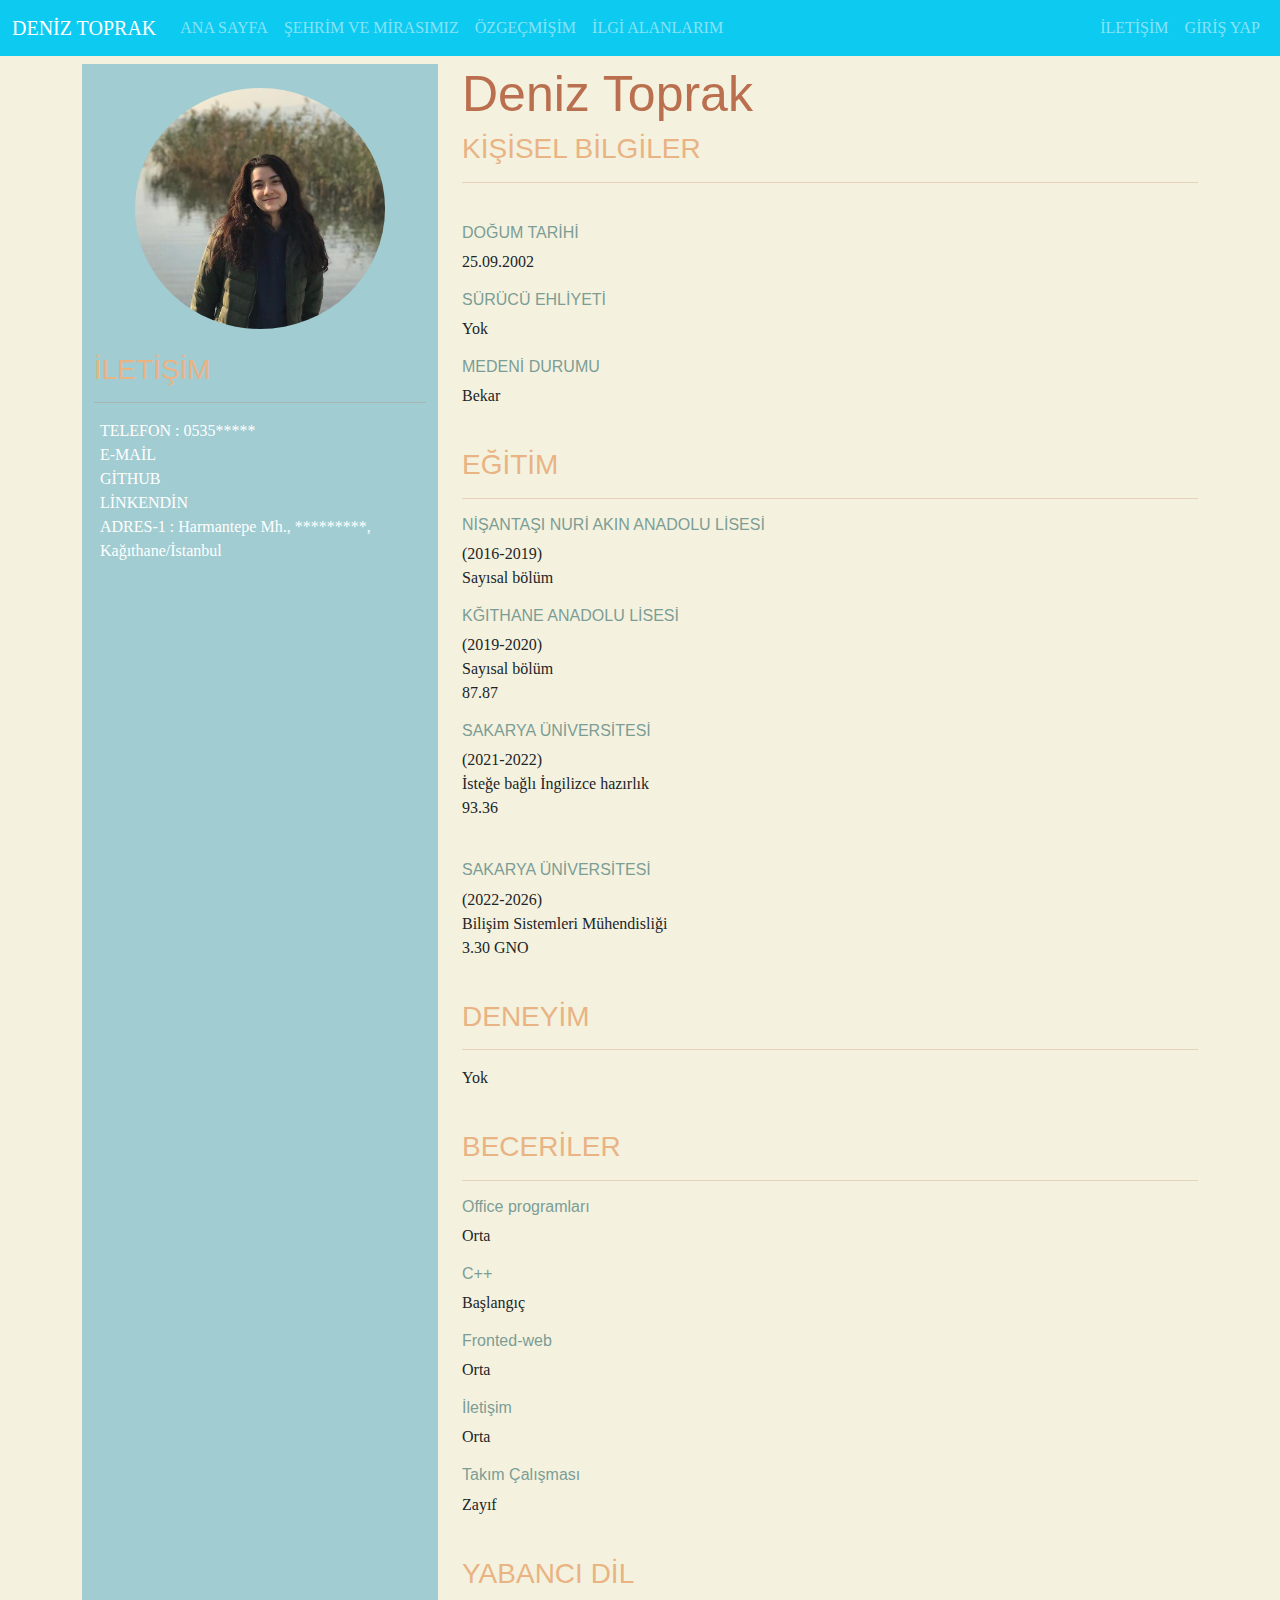
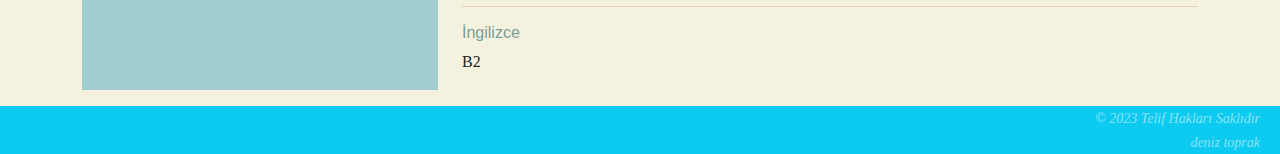
<file: CV.html>
<!DOCTYPE html>
<html lang="tr">
<head>
    <title>CV | Deniz Toprak</title>
  <meta charset="utf-8">
  <meta name="viewport" content="width=device-width, initial-scale=1">
  <meta name="viewport" content="width=device-width, initial-scale=1">
  <meta name="description" content="Sakarya Üniversitesi Web Teknolojileri Ödevi anasayfa">
  <meta name="keywords" content="özgeçmiş,cv,sakarya üniversitesi ödev">   
  <meta name="author" content="Deniz Toprak">

  <link rel="stylesheet" href="https://cdn.jsdelivr.net/npm/bootstrap@4.6.1/dist/css/bootstrap.min.css">
  <script src="https://cdn.jsdelivr.net/npm/jquery@3.6.0/dist/jquery.slim.min.js"></script>
  <script src="https://cdn.jsdelivr.net/npm/popper.js@1.16.1/dist/umd/popper.min.js"></script>
  <script src="https://cdn.jsdelivr.net/npm/bootstrap@4.6.1/dist/js/bootstrap.bundle.min.js"></script>

  <!--meü için-->
  <link href="https://cdn.jsdelivr.net/npm/bootstrap@5.0.2/dist/css/bootstrap.min.css" rel="stylesheet">
  <script src="https://cdn.jsdelivr.net/npm/bootstrap@5.0.2/dist/js/bootstrap.bundle.min.js"></script>
  <link rel="stylesheet" type="text/css" href="cv.css" />

</head>


<body>

<nav>
    <div><!--menü-->
        <nav class="navbar navbar-expand-lg navbar-light bg-info  menü">
            <div class="container-fluid">
                <a class="navbar-brand disabled text-white">DENİZ TOPRAK</a>
                <button type="button" class="navbar-toggler" data-bs-toggle="collapse" data-bs-target="#navbarCollapse">
                    <span class="navbar-toggler-icon"></span>
                </button>
                <div class="collapse navbar-collapse" id="navbarCollapse">
                    <div class="navbar-nav">
                        <a href="index.html" class="nav-item nav-link  text-white-50">ANA SAYFA</a>
                        <a href="sehrim.html" class="nav-item nav-link text-white-50">ŞEHRİM VE MİRASIMIZ</a>
                        <a href="CV.html" class="nav-item nav-link text-white-50 active">ÖZGEÇMİŞİM</a>
                        <a href="İlgiAlanlarım.html" class="nav-item nav-link text-white-50">İLGİ ALANLARIM</a>                    
                    </div>
                    <div class="navbar-nav ms-auto">
                        <a href="iletisim.html" class="nav-item nav-link text-white-50" tabindex="-1">İLETİŞİM</a>
                        <a href="giris.html" class="nav-item nav-link text-white-50">GİRİŞ YAP</a>
                    </div>
                </div>
            </div>
        </nav>
    </div>
</nav> 

<article>
    <section>
        <div class="container mt-2">
            <div class="row">
                <div class="col-lg-4 col-sm-12"><!--4 bölüm solda resim ve iletişim kısmı-->
                    <div class="container d-inline-block h-100 sol">
					<img class="img-fluid rounded-circle mx-auto mt-4 d-block " src="resimler\cv.jpeg"  width="250" height="250" alt="cv resim">
                        <br>
                        <h3>İLETİŞİM</h3>
                        <hr>
                         <ul >
                          <li>TELEFON : 0535*****</li>
                          <li><a href= "mailto:deniztoprak_02@hotmail.com"target=_blank>E-MAİL</li>
                          <li><a href="https://github.com" target="_blank"> GİTHUB</a></li>
                          <li><a href="https://www.linkedin.com" target="_blank">LİNKENDİN</a></li>
                          <li>ADRES-1 : Harmantepe Mh., *********, Kağıthane/İstanbul</li><br>
                         </ul>
                    </div>
                </div>

                <div class="col-lg-8 col-sm-12 text-md-left"><!--8 parça hakkımadaki bilgiler hr etiketiyle bölümlendirilmiş-->
                    <h1>Deniz Toprak</h1>
                    <h3>KİŞİSEL BİLGİLER</h3>
                    <hr>
                        <br>
                            <h6>DOĞUM TARİHİ</h6>
							<p>25.09.2002</p>
                            <h6>SÜRÜCÜ EHLİYETİ</h6>
							<p>Yok</p>
                            <h6>MEDENİ DURUMU</h6>
							<p>Bekar</p>
                    <br>

                    <h3>EĞİTİM</h3>
                    <hr>
                    <h6>NİŞANTAŞI NURİ AKIN ANADOLU LİSESİ</h6>(2016-2019)
                    <p>Sayısal bölüm
                    </p>
					<h6>KĞITHANE ANADOLU LİSESİ</h6>(2019-2020)
                    <p>Sayısal bölüm<br>87.87
                    </p>

                    <h6>SAKARYA ÜNİVERSİTESİ</h6>(2021-2022)
                    <p>İsteğe bağlı İngilizce hazırlık<br>
					93.36
                    </p><br>
					 <h6>SAKARYA ÜNİVERSİTESİ</h6>(2022-2026)
                    <p>Bilişim Sistemleri Mühendisliği<br>
					3.30 GNO
                    </p><br>
					 <h3>DENEYİM</h3>
                    <hr>
                    <p>Yok</p><br>
					

                    <h3>BECERİLER</h3>
                    <hr>
                       
							<h6>Office programları</h6>
							<p>Orta</p>
                            <h6>C++</h6>
							<p>Başlangıç</p>
							<h6>Fronted-web</h6>
							<p>Orta</p>
							<h6>İletişim</h6>
							<p>Orta</p>
							<h6>Takım Çalışması</h6>
							<p>Zayıf</p>
                    <br>
					<h3>YABANCI DİL</h3>
                    <hr>
					<h6>İngilizce</h6>
					<p>B2</p>
                    
                </div>
            </div>
        </div>
    </section>
</article>


<footer class="bg-info text-white-50 mt-3">
   
    <small><i>&copy 2023 Telif Hakları Saklıdır<br> deniz toprak</i></small>
     
</footer>






</body>
</html>
</file>
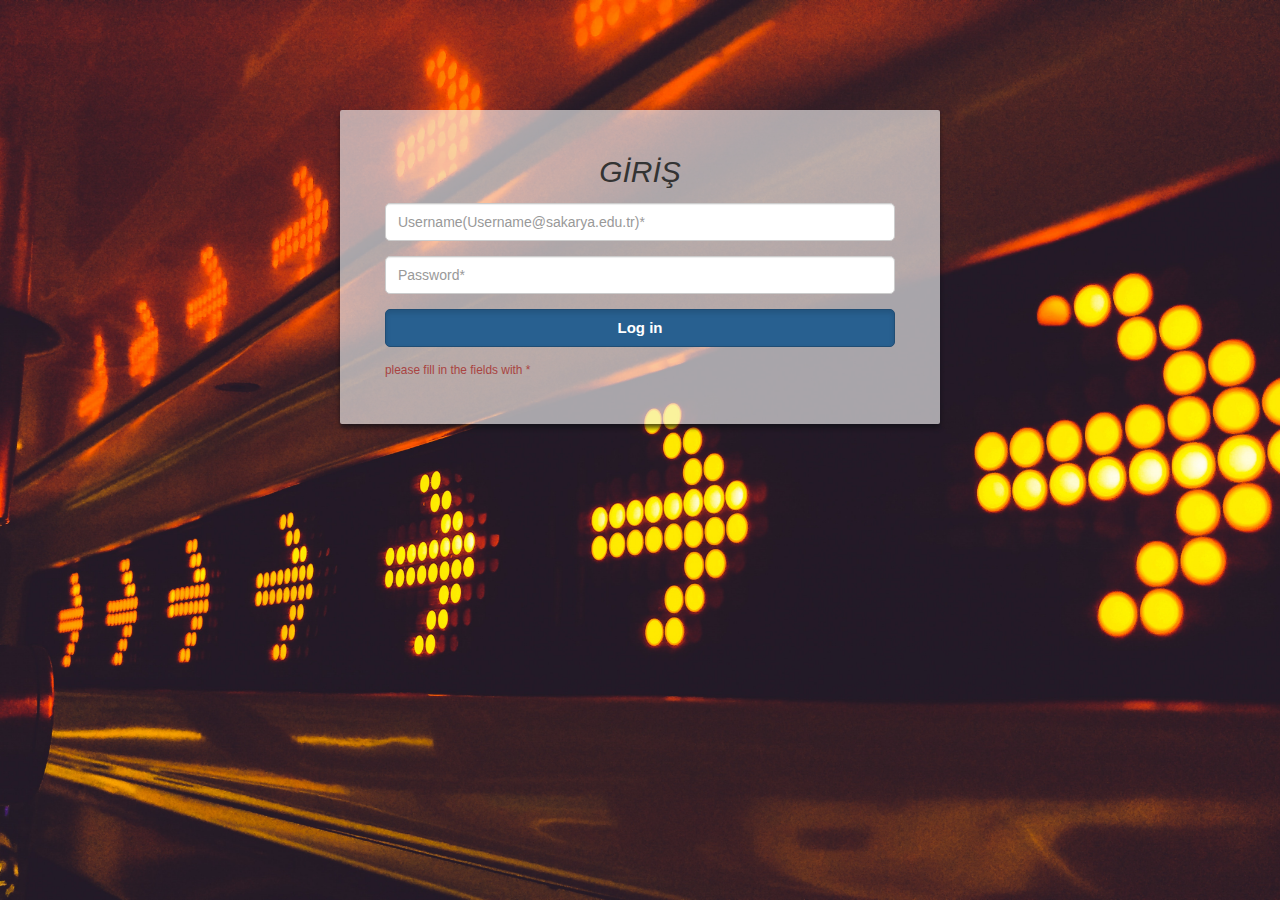
<file: giris.html>
<!DOCTYPE html>
<html >
<head>
<meta charset="utf-8">
<meta name="viewport" content="width=device-width, initial-scale=1">
<meta name="description" content="Sakarya Üniversitesi Web Teknolojileri Ödevi anasayfa">
<meta name="keywords" content="giriş,login,sakarya üniversitesi ödev">
<meta name="author" content="Deniz Toprak">
<title>GİRİŞ YAP</title>
<link rel="stylesheet" href="https://maxcdn.bootstrapcdn.com/bootstrap/3.3.7/css/bootstrap.min.css">
<script src="https://ajax.googleapis.com/ajax/libs/jquery/1.12.4/jquery.min.js"></script>
<script src="https://maxcdn.bootstrapcdn.com/bootstrap/3.3.7/js/bootstrap.min.js"></script> 

<link rel="stylesheet" type="text/css" href="giris.css" />
</head>


<body>
    <div class="login-form">
        <form action="giriskontrol.php" method="post">
         <h2 class="text-center">GİRİŞ</h2>
           
        <div class="form-group">
            <input type="email" class="form-control" id="Username" name="Username" placeholder="Username(Username@sakarya.edu.tr)*" required="required">
        </div>
        <div class="form-group">
            <input type="password" class="form-control" id="Password" name="Password" placeholder="Password*" required="required">
            <div class="display-4" id="hatalışifre"></div>
        </div>
        <div class="form-group">
            <button type="submit" class="btn btn-primary btn-block btn-sm active" onclick="kontrol()">Log in</button>
        </div> 
        <footer class="text-danger small">please fill in the fields with *</footer> 
        <div class="display-4 text-danger small" id="hatalı"></div>
</form>
    </div>
   


 <script>
function kontrol()
{ 
  if(username!="b211200026@sakarya.edu.tr" || password!="b211200026")
  {
      document.getElementById("hatalı").innerHTML= "you entered the wrong username or password";
  }
  else{}
  }

 </script>   
</body>
</html>
</file>
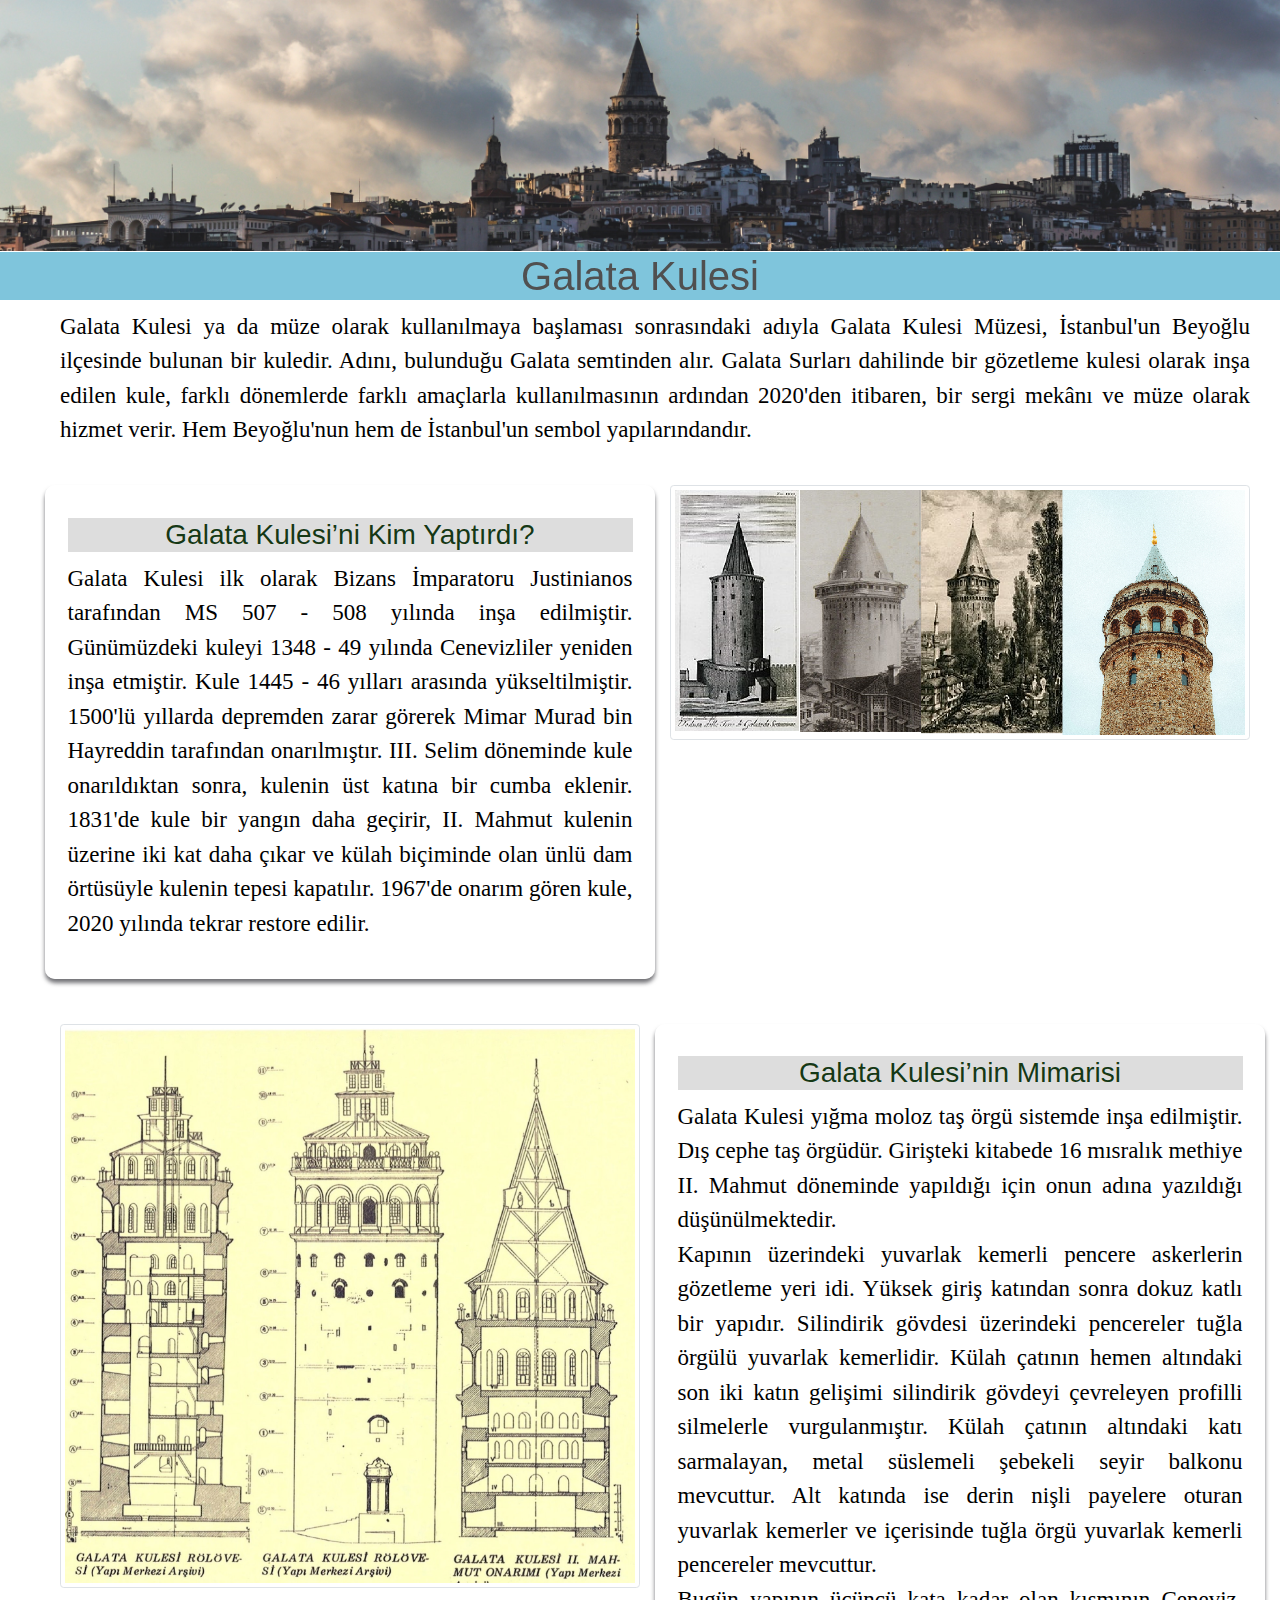
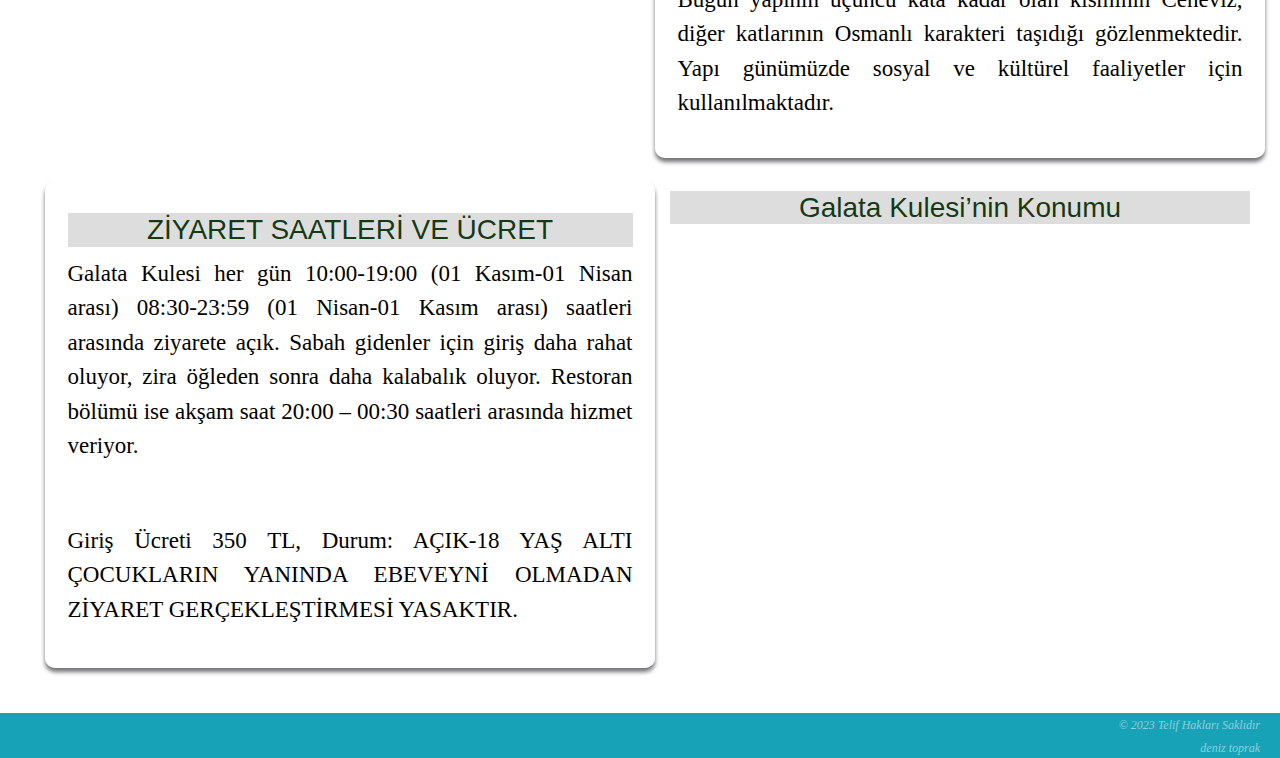
<file: Mirasımız.html>
<!doctype html>
<html lang="tr">
  <head>
    <title>Mirasımız.com</title>
    <meta charset="utf-8">
    <meta name="viewport" content="width=device-width, initial-scale=1">
    <meta name="description" content="Sakarya Üniversitesi Web Teknolojileri Ödevi anasayfa">
    <meta name="author" content="Deniz Toprak">
    <meta name="viewport" content="width=device-width, initial-scale=1, shrink-to-fit=no">
    <link rel="stylesheet" href="https://fonts.googleapis.com/css?family=Oswald:300,400|Roboto|Open+Sans:300,400,700">
    <link rel="stylesheet" href="https://stackpath.bootstrapcdn.com/bootstrap/4.5.0/css/bootstrap.min.css">

    <script src="https://code.jquery.com/jquery-3.5.1.min.js"></script>
    <script src="https://cdn.jsdelivr.net/npm/popper.js@1.16.0/dist/umd/popper.min.js"></script>
    <script src="https://stackpath.bootstrapcdn.com/bootstrap/4.5.0/js/bootstrap.min.js"></script>
    <link rel="stylesheet" href="https://www.w3schools.com/w3css/4/w3.css">

  <link rel="stylesheet" type="text/css" href="Mirasımız.css" />
  </head>

<body>


<div class="row"><!--Resim başta aktında başlık-->
  <div class="col-12">
    <div class="carousel ">
      <div class="carousel-inner ">
        <div class="carousel-item active ">      
          <img class="img-fluid w-100" src="resimler\galata1.jpg" alt="galata kulesi">
          <h1 class="display-6 başlık">Galata Kulesi</h1>
        </div>  
      </div>
    </div>
  </div> 
</div>

<div class="container-fluid mx-3 px-5 text-justify  mb-4">
  <div class="row">
    <div class="col-12">
      <p>Galata Kulesi ya da müze olarak kullanılmaya başlaması sonrasındaki adıyla Galata Kulesi Müzesi, İstanbul'un Beyoğlu ilçesinde bulunan bir kuledir. Adını, bulunduğu Galata semtinden alır. Galata Surları dahilinde bir gözetleme kulesi olarak inşa edilen kule, farklı dönemlerde farklı amaçlarla kullanılmasının ardından 2020'den itibaren, bir sergi mekânı ve müze olarak hizmet verir. Hem Beyoğlu'nun hem de İstanbul'un sembol yapılarındandır.
      </p>
    </div>
  </div>
</div>

<div class="container-fluid m-3 px-5 text-justify  mb-4">
  <div class="row ">
    <div class="col-xl-6 col-sm-12 tanıtım mb-4  p-4 ">
      <h3>Galata Kulesi’ni Kim Yaptırdı?</h3>
      <p>Galata Kulesi ilk olarak Bizans İmparatoru Justinianos tarafından MS 507 - 508 yılında inşa edilmiştir. Günümüzdeki kuleyi 1348 - 49 yılında Cenevizliler yeniden inşa etmiştir. Kule 1445 - 46 yılları arasında yükseltilmiştir. 1500'lü yıllarda depremden zarar görerek Mimar Murad bin Hayreddin tarafından onarılmıştır. III. Selim döneminde kule onarıldıktan sonra, kulenin üst katına bir cumba eklenir. 1831'de kule bir yangın daha geçirir, II. Mahmut kulenin üzerine iki kat daha çıkar ve külah biçiminde olan ünlü dam örtüsüyle kulenin tepesi kapatılır. 1967'de onarım gören kule, 2020 yılında tekrar restore edilir.
      </p>
    </div>
    <div class="col-xl-6 col-sm-12 mx-sm-auto">
      <div><img class="img-fluid img-thumbnail mb-4" src="resimler\galata0.png" alt="galata tarihi" >
    </div>
  </div>
    </div>
</div>
</div>

<div class="container-fluid m-3 px-5 text-justify  mb-4">
  <div class="row">
    <div class="col-xl-6 col-sm-12 mx-sm-auto">
      
      <div><img class="img-fluid img-thumbnail mb-4" src="resimler\galatamimari.jpg" alt="galata mimarisi">
    </div>
  </div>

  <div class="col-xl-6 col-sm-12 p-4 tanıtım ">
  <h3 class="küçükbaşlık">Galata Kulesi’nin Mimarisi</h3>
    <p>
    Galata Kulesi yığma moloz taş örgü sistemde inşa edilmiştir. Dış cephe taş örgüdür. Girişteki kitabede 16 mısralık methiye II. Mahmut döneminde yapıldığı için onun adına yazıldığı düşünülmektedir.
	<br>
	Kapının üzerindeki yuvarlak kemerli pencere askerlerin gözetleme yeri idi. Yüksek giriş katından sonra dokuz katlı bir yapıdır. Silindirik gövdesi üzerindeki pencereler tuğla örgülü yuvarlak kemerlidir. Külah çatının hemen altındaki son iki katın gelişimi silindirik gövdeyi çevreleyen profilli silmelerle vurgulanmıştır. Külah çatının altındaki katı sarmalayan, metal süslemeli şebekeli seyir balkonu mevcuttur. Alt katında ise derin nişli payelere oturan yuvarlak kemerler ve içerisinde tuğla örgü yuvarlak kemerli pencereler mevcuttur.
	<br>
	Bugün yapının üçüncü kata kadar olan kısmının Ceneviz, diğer katlarının Osmanlı karakteri taşıdığı gözlenmektedir. Yapı günümüzde sosyal ve kültürel faaliyetler için kullanılmaktadır.
  </p>   
  </div>
  </div>
</div>

<div class="container-fluid m-3 px-5 text-justify mb-4">
  <div class="row ">
  <div class="col-xl-6 col-sm-12 tanıtım mb-4  p-4  ">
    <h3>ZİYARET SAATLERİ VE ÜCRET</h3>
    <p>
      Galata Kulesi her gün 10:00-19:00 (01 Kasım-01 Nisan arası) 08:30-23:59 (01 Nisan-01 Kasım arası) saatleri arasında ziyarete açık. Sabah gidenler için giriş daha rahat oluyor, zira öğleden sonra daha kalabalık oluyor. Restoran bölümü ise akşam saat 20:00 – 00:30 saatleri arasında hizmet veriyor.
  </p> 
  <br><br>
  <p>Giriş Ücreti 350 TL, Durum: AÇIK-18 YAŞ ALTI ÇOCUKLARIN YANINDA EBEVEYNİ OLMADAN ZİYARET GERÇEKLEŞTİRMESİ YASAKTIR.
  </p>  
  </div>
  <div class="col-xl-6 col-sm-12 mx-sm-auto ">
  <h3 class="küçükbaşlık">Galata Kulesi’nin Konumu</h3>
    <iframe src="https://www.google.com/maps/embed?pb=!1m14!1m8!1m3!1d12039.942763009258!2d28.9741286!3d41.025569!3m2!1i1024!2i768!4f13.1!3m3!1m2!1s0x14cab9e7a7777c43%3A0x4c76cf3dcc8b330b!2sGalata%20Kulesi!5e0!3m2!1str!2str!4v1690485773071!5m2!1str!2str" width="880" height="450" style="border:0;" allowfullscreen="" loading="lazy" referrerpolicy="no-referrer-when-downgrade"></iframe>
  </div>
</div>
  </div>
</div>


<footer class="bg-info text-white-50">
   
  <small><i>&copy 2023 Telif Hakları Saklıdır<br> deniz toprak</i></small>

</footer>

  </body>
  </html>
</file>
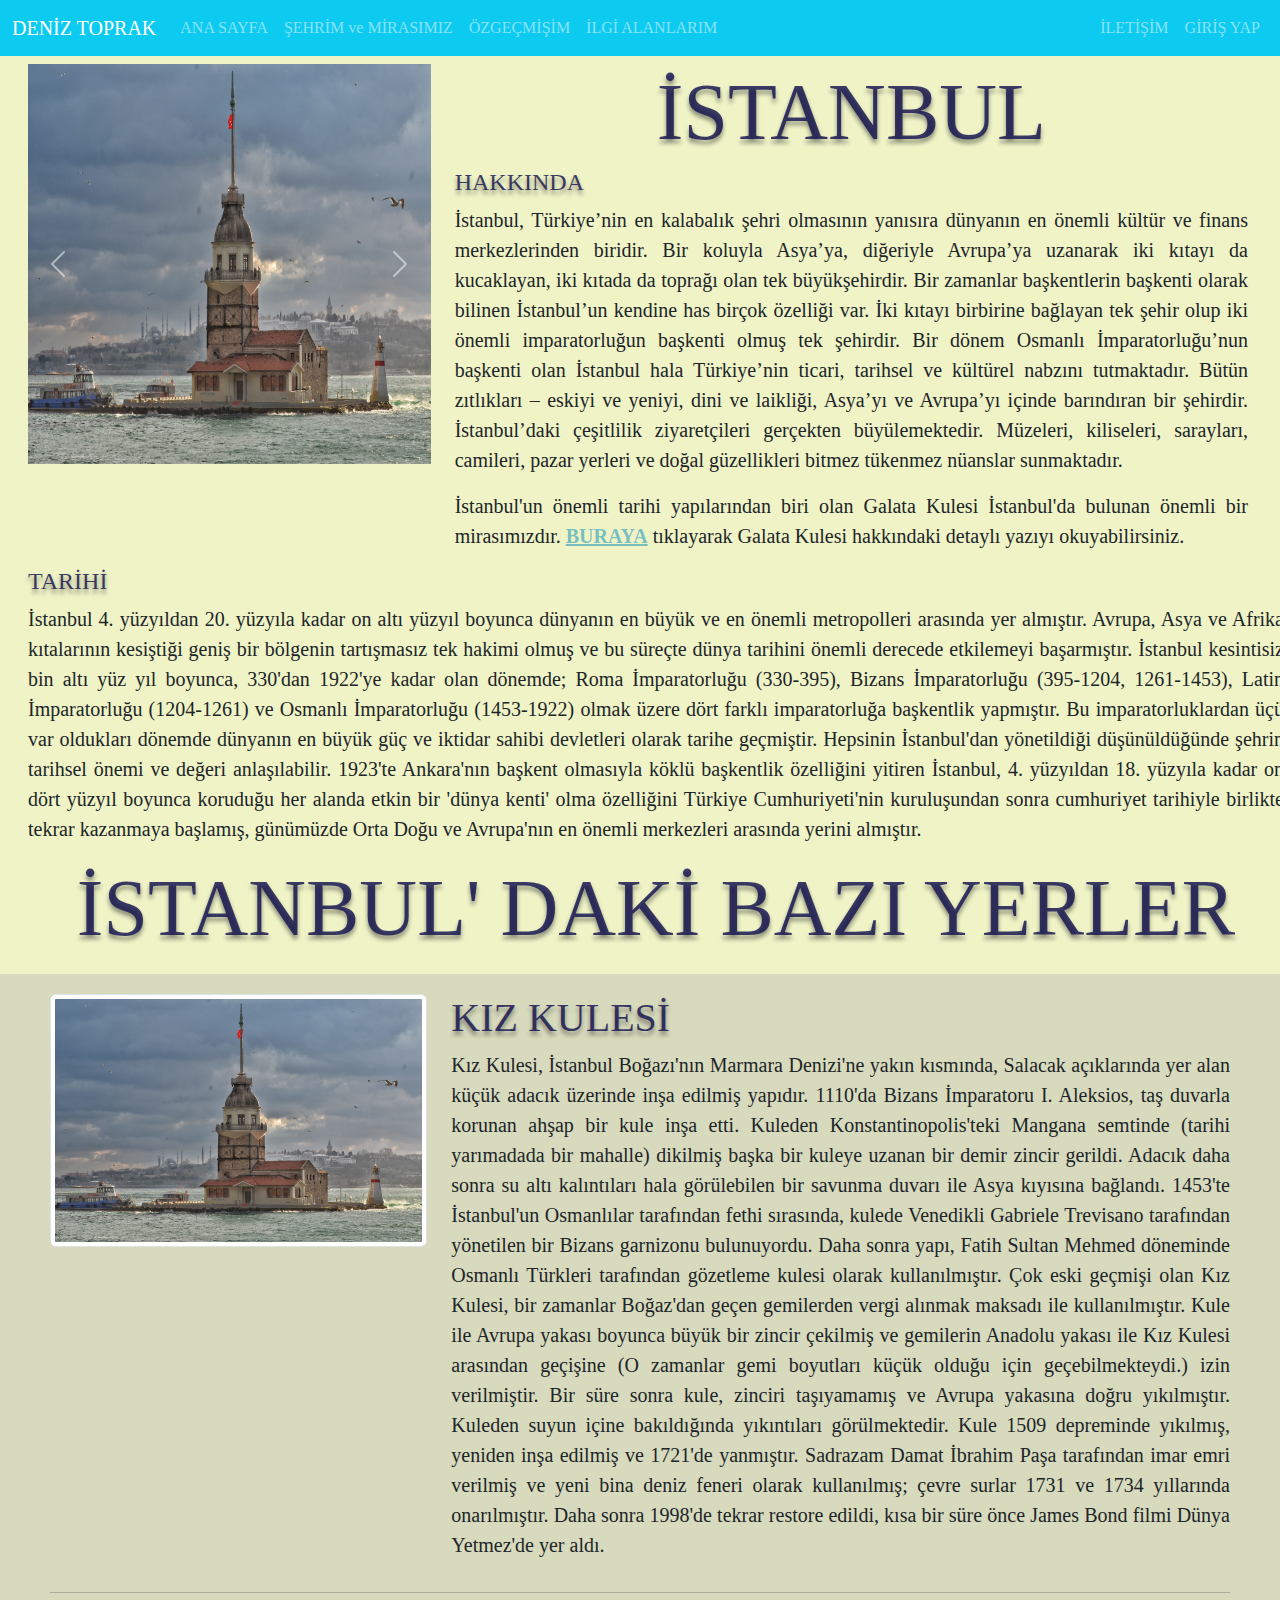
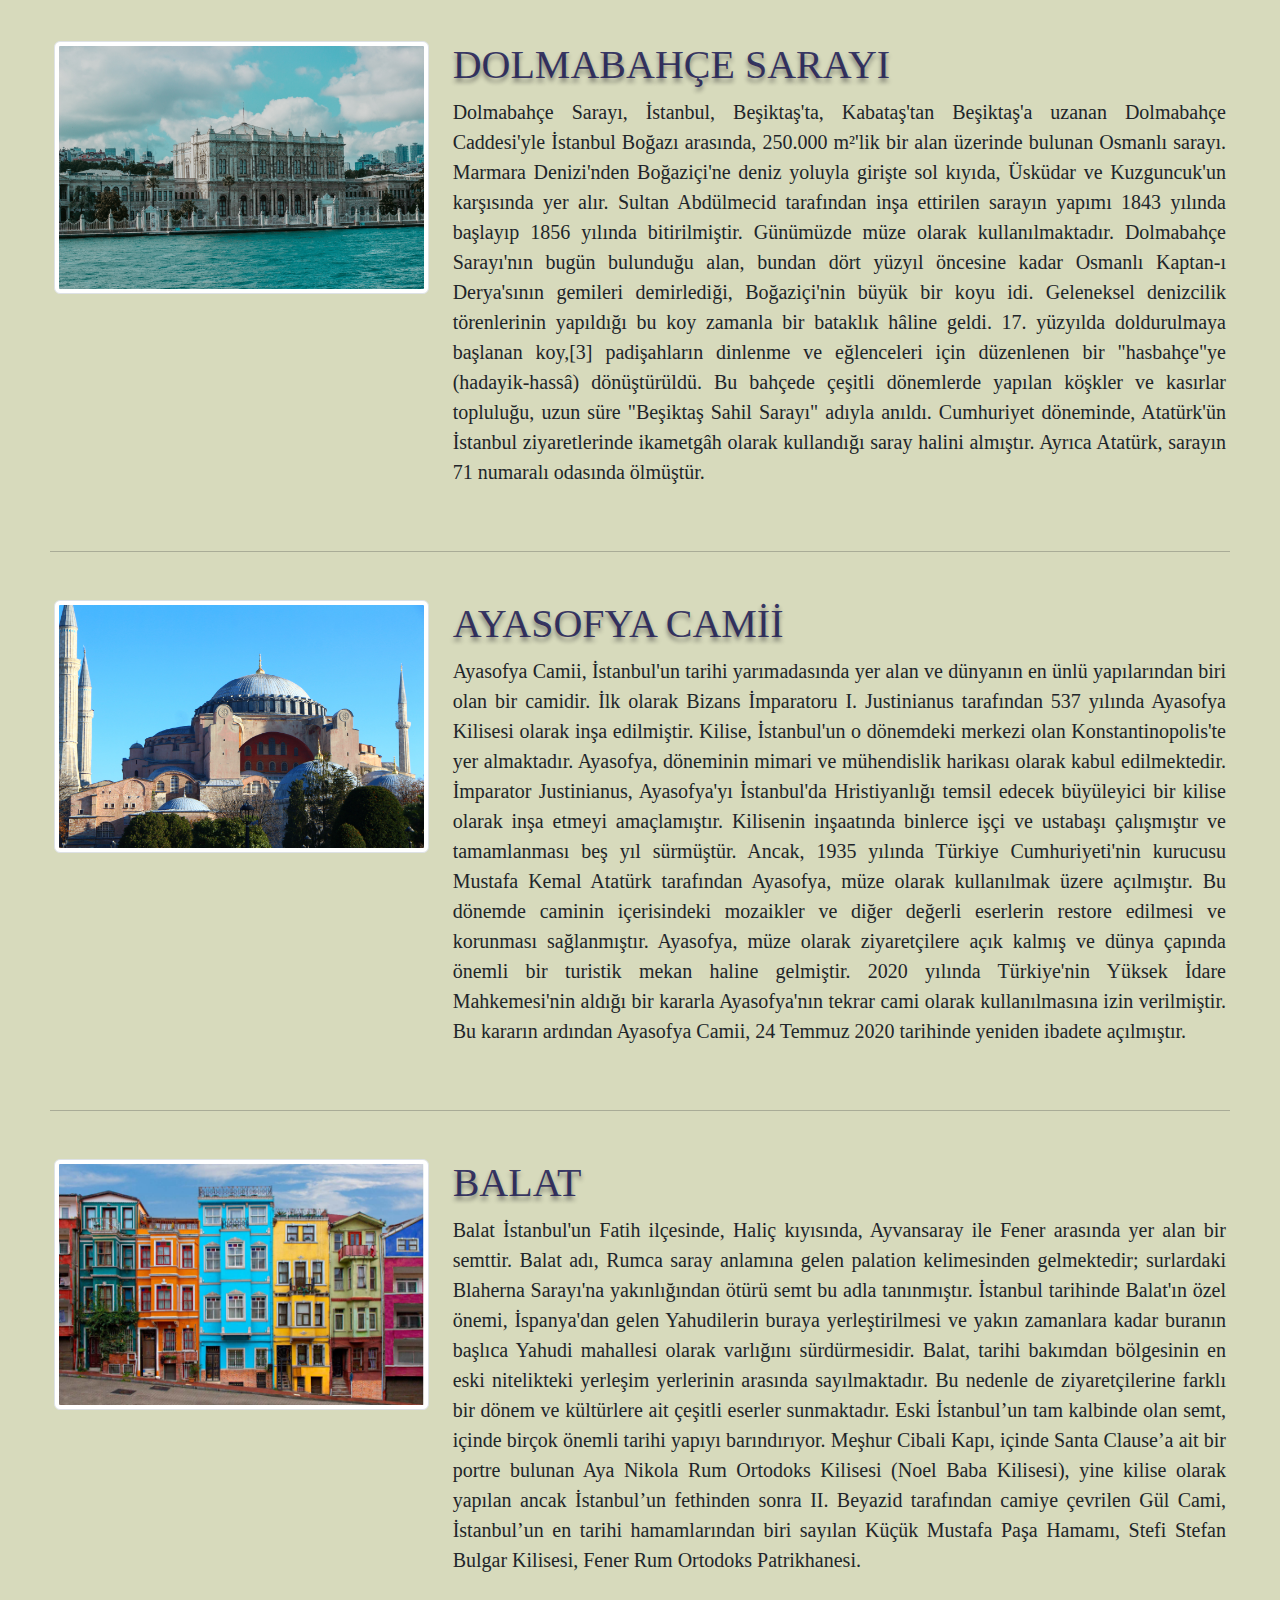
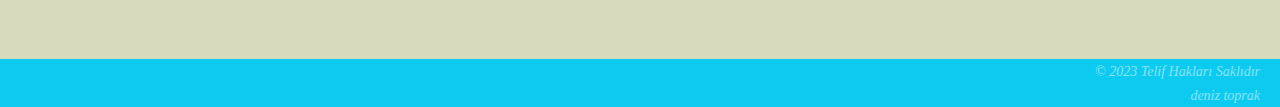
<file: Sehrim.html>
<!doctype html>
<html lang="tr">
  <head>
    <title>Şehrim ve Mİrasımız | Deniz Toprak</title>
    <meta charset="utf-8">
    <meta name="viewport" content="width=device-width, initial-scale=1">
    <meta name="description" content="Sakarya Üniversitesi Web Teknolojileri Ödevi anasayfa">
    <meta name="keywords" content="istanbul,şehrim,galata kulesi ,sakarya üniversitesi ödev">
    <meta name="author" content="Deniz Toprak">

    <meta name="viewport" content="width=device-width, initial-scale=1, shrink-to-fit=no">
    <link rel="stylesheet" href="https://cdn.jsdelivr.net/npm/bootstrap@4.6.1/dist/css/bootstrap.min.css">
    <link rel="stylesheet" href="https://stackpath.bootstrapcdn.com/bootstrap/4.5.0/css/bootstrap.min.css">
    
    <script src="https://code.jquery.com/jquery-3.5.1.min.js"></script>
    <script src="https://cdn.jsdelivr.net/npm/popper.js@1.16.0/dist/umd/popper.min.js"></script>
    <script src="https://stackpath.bootstrapcdn.com/bootstrap/4.5.0/js/bootstrap.min.js"></script>

        
        <link href="https://cdn.jsdelivr.net/npm/bootstrap@5.0.2/dist/css/bootstrap.min.css" rel="stylesheet">
        <script src="https://cdn.jsdelivr.net/npm/bootstrap@5.0.2/dist/js/bootstrap.bundle.min.js"></script>

        <link href="https://cdn.jsdelivr.net/npm/bootstrap@5.1.3/dist/css/bootstrap.min.css" rel="stylesheet" integrity="sha384-1BmE4kWBq78iYhFldvKuhfTAU6auU8tT94WrHftjDbrCEXSU1oBoqyl2QvZ6jIW3" crossorigin="anonymous">
        <script src="https://cdn.jsdelivr.net/npm/bootstrap@5.1.3/dist/js/bootstrap.bundle.min.js" integrity="sha384-ka7Sk0Gln4gmtz2MlQnikT1wXgYsOg+OMhuP+IlRH9sENBO0LRn5q+8nbTov4+1p" crossorigin="anonymous"></script>
        <link rel="stylesheet" type="text/css" href="sehrim.css" />


  </head>


<body >

<div><!--menü navbar-->
    <nav class="navbar navbar-expand-lg navbar-light bg-info  menü">
        <div class="container-fluid">
            <a class="navbar-brand disabled text-white">DENİZ TOPRAK</a>
            <button type="button" class="navbar-toggler" data-bs-toggle="collapse" data-bs-target="#navbarCollapse">
                <span class="navbar-toggler-icon"></span>
            </button>
            <div class="collapse navbar-collapse" id="navbarCollapse">
                <div class="navbar-nav">
                    <a href="index.html" class="nav-item nav-link  text-white-50">ANA SAYFA</a>
                    <a href="sehrim.html" class="nav-item nav-link text-white-50 active">ŞEHRİM ve MİRASIMIZ</a>
                    <a href="CV.html" class="nav-item nav-link text-white-50 ">ÖZGEÇMİŞİM</a>
                    <a href="ilgiAlanlarım.html" class="nav-item nav-link text-white-50">İLGİ ALANLARIM</a>                    
                </div>
                <div class="navbar-nav ms-auto">
                    <a href="iletisim.html" class="nav-item nav-link text-white-50 " tabindex="-1">İLETİŞİM</a>
                    <a href="giris.html" class="nav-item nav-link text-white-50">GİRİŞ YAP</a>
                </div>
            </div>
        </div>
    </nav>
</div>


<div class="container-fluid mx-3 my-2"><!--slider ve yan 4lük ızgara-->
  <div class="row">
    <div class=" col-xl-4 col-sm-12"><!--SLİDER id adresi tanımlı-->
      <div id="slider" class="carousel slide" data-ride="carousel">
        <div class="carousel-inner text-center">
          <div class="carousel-item active ">      
           <a href="#kızkulesi"> <img class="d-block w-100"  src="resimler\kızkulesi.jpg"height="400px" alt="kız kulesi"></a>
          </div>
          <div class="carousel-item">
         <a href="#dolmabahce"><img class="d-block w-100" src="resimler\dolmabahce.jpg"height="400px" alt="dolmabahçe"></a>
          </div>
          <div class="carousel-item">
          <a href="#ayasofya"><img  class="d-block w-100" src="resimler\ayasofya.jpg"height="400px" alt="ayasofya"></a>
          </div>
          <div class="carousel-item">
         <a href="#balat"><img  class="d-block w-100" src="resimler\balat.jpg" height="400px" alt="balat"></a> 
          </div>
        </div>

        <a href="#slider" class="carousel-control-prev " data-slide="prev">
        <span class="carousel-control-prev-icon"></span>
        </a>
        <a href="#slider" class="carousel-control-next" data-slide="next">
        <span class="carousel-control-next-icon"></span>
        </a>
      </div>
  </div>
  


       
  <div class="col-xl-8 col-sm-12 container text-justify pr-5 ">
      <h2 class="display-1 text-center diğerbaşlıklar">İSTANBUL</h2>
      <h4 class="diğerbaşlıklar">HAKKINDA</h4>
      <p>
        İstanbul, Türkiye’nin en kalabalık şehri olmasının yanısıra dünyanın en önemli kültür ve finans merkezlerinden biridir. Bir koluyla Asya’ya, diğeriyle Avrupa’ya uzanarak iki kıtayı da kucaklayan, iki kıtada da toprağı olan tek büyükşehirdir.
        Bir zamanlar başkentlerin başkenti olarak bilinen İstanbul’un kendine has birçok özelliği var. İki kıtayı birbirine bağlayan tek şehir olup iki önemli imparatorluğun başkenti olmuş tek şehirdir. Bir dönem Osmanlı İmparatorluğu’nun başkenti olan İstanbul hala Türkiye’nin ticari, tarihsel ve kültürel nabzını tutmaktadır. Bütün zıtlıkları – eskiyi ve yeniyi, dini ve laikliği, Asya’yı ve Avrupa’yı içinde barındıran bir şehirdir.
        İstanbul’daki çeşitlilik ziyaretçileri gerçekten büyülemektedir. Müzeleri, kiliseleri, sarayları, camileri, pazar yerleri ve doğal güzellikleri bitmez tükenmez nüanslar sunmaktadır.       
      </p>
      <p>
        İstanbul'un önemli tarihi yapılarından biri olan Galata Kulesi İstanbul'da bulunan önemli bir mirasımızdır. <a target="_Blank" href="Mirasımız.html
        "><b>BURAYA</b></a> tıklayarak Galata Kulesi hakkındaki detaylı yazıyı okuyabilirsiniz. 
      </p>
    
</div>
</div> 
<div>
    <h4 class="diğerbaşlıklar">TARİHİ</h4>
    <p>
      İstanbul 4. yüzyıldan 20. yüzyıla kadar on altı yüzyıl boyunca dünyanın en büyük ve en önemli metropolleri arasında yer almıştır. Avrupa, Asya ve Afrika kıtalarının kesiştiği geniş bir bölgenin tartışmasız tek hakimi olmuş ve bu süreçte dünya tarihini önemli derecede etkilemeyi başarmıştır.

İstanbul kesintisiz bin altı yüz yıl boyunca, 330'dan 1922'ye kadar olan dönemde; Roma İmparatorluğu (330-395), Bizans İmparatorluğu (395-1204, 1261-1453), Latin İmparatorluğu (1204-1261) ve Osmanlı İmparatorluğu (1453-1922) olmak üzere dört farklı imparatorluğa başkentlik yapmıştır. Bu imparatorluklardan üçü var oldukları dönemde dünyanın en büyük güç ve iktidar sahibi devletleri olarak tarihe geçmiştir. Hepsinin İstanbul'dan yönetildiği düşünüldüğünde şehrin tarihsel önemi ve değeri anlaşılabilir.

1923'te Ankara'nın başkent olmasıyla köklü başkentlik özelliğini yitiren İstanbul, 4. yüzyıldan 18. yüzyıla kadar on dört yüzyıl boyunca koruduğu her alanda etkin bir 'dünya kenti' olma özelliğini Türkiye Cumhuriyeti'nin kuruluşundan sonra cumhuriyet tarihiyle birlikte tekrar kazanmaya başlamış, günümüzde Orta Doğu ve Avrupa'nın en önemli merkezleri arasında yerini almıştır.
    </p>
</div>
<div class="row bolum3"><!--BAŞLIK-->
	 <div class="col">
		 <h3 class="display-1 text-center diğerbaşlıklar">İSTANBUL' DAKİ BAZI YERLER</h3>
	</div>
</div>
</div>


<div class="container-fluid tanıtım mb-0 " ><!--TANITIM-->

  <div class="row "> <!--KIZ KULESİ-->
    
    <div class="col-sm-12 col-md-6 col-lg-6 col-xl-4"><!--resim-->
      <a name="kızkulesi"></a>
      <img class="img-fluid img-thumbnail" src="resimler\kızkulesi.jpg" alt="kız kulesi">
    </div>
    

    <div class="col-xl-8 col-sm-12 "> <!--yazı-->  
      <h1 class="diğerbaşlıklar">KIZ KULESİ</h1>  
      <p >
        Kız Kulesi, İstanbul Boğazı'nın Marmara Denizi'ne yakın kısmında, Salacak açıklarında yer alan küçük adacık üzerinde inşa edilmiş yapıdır.
		1110'da Bizans İmparatoru I. Aleksios, taş duvarla korunan ahşap bir kule inşa etti. Kuleden Konstantinopolis'teki Mangana semtinde (tarihi yarımadada bir mahalle) dikilmiş başka bir kuleye uzanan bir demir zincir gerildi. Adacık daha sonra su altı kalıntıları hala görülebilen bir savunma duvarı ile Asya kıyısına bağlandı. 1453'te İstanbul'un Osmanlılar tarafından fethi sırasında, kulede Venedikli Gabriele Trevisano tarafından yönetilen bir Bizans garnizonu bulunuyordu. Daha sonra yapı, Fatih Sultan Mehmed döneminde Osmanlı Türkleri tarafından gözetleme kulesi olarak kullanılmıştır.
		Çok eski geçmişi olan Kız Kulesi, bir zamanlar Boğaz'dan geçen gemilerden vergi alınmak maksadı ile kullanılmıştır. Kule ile Avrupa yakası boyunca büyük bir zincir çekilmiş ve gemilerin Anadolu yakası ile Kız Kulesi arasından geçişine (O zamanlar gemi boyutları küçük olduğu için geçebilmekteydi.) izin verilmiştir. Bir süre sonra kule, zinciri taşıyamamış ve Avrupa yakasına doğru yıkılmıştır. Kuleden suyun içine bakıldığında yıkıntıları görülmektedir.

Kule 1509 depreminde yıkılmış, yeniden inşa edilmiş ve 1721'de yanmıştır. Sadrazam Damat İbrahim Paşa tarafından imar emri verilmiş ve yeni bina deniz feneri olarak kullanılmış; çevre surlar 1731 ve 1734 yıllarında onarılmıştır. Daha sonra 1998'de tekrar restore edildi, kısa bir süre önce James Bond filmi Dünya Yetmez'de yer aldı.
        </p>
    </div>
   
  </div>

   <hr>
  <div class="row  my-5 px-1"><!-- TANITIM-->
    
    <div class="col-sm-12 col-md-6 col-lg-6 col-xl-4"><!--resim-->
      <a name="dolmabahce"></a>
      <div><img class="img-fluid img-thumbnail" src="resimler\dolmabahce.jpg" alt="dolmabahce">
      </div>
    </div>

    <div class="col-xl-8 col-sm-12 "> <!--yazı-->  
      <h1 class="diğerbaşlıklar">DOLMABAHÇE SARAYI</h1> 
      <p> 
        Dolmabahçe Sarayı, İstanbul, Beşiktaş'ta, Kabataş'tan Beşiktaş'a uzanan Dolmabahçe Caddesi'yle İstanbul Boğazı arasında, 250.000 m²'lik bir alan üzerinde bulunan Osmanlı sarayı. Marmara Denizi'nden Boğaziçi'ne deniz yoluyla girişte sol kıyıda, Üsküdar ve Kuzguncuk'un karşısında yer alır. Sultan Abdülmecid tarafından inşa ettirilen sarayın yapımı 1843 yılında başlayıp 1856 yılında bitirilmiştir. Günümüzde müze olarak kullanılmaktadır.
		Dolmabahçe Sarayı'nın bugün bulunduğu alan, bundan dört yüzyıl öncesine kadar Osmanlı Kaptan-ı Derya'sının gemileri demirlediği, Boğaziçi'nin büyük bir koyu idi. Geleneksel denizcilik törenlerinin yapıldığı bu koy zamanla bir bataklık hâline geldi. 17. yüzyılda doldurulmaya başlanan koy,[3] padişahların dinlenme ve eğlenceleri için düzenlenen bir "hasbahçe"ye (hadayik-hassâ) dönüştürüldü. Bu bahçede çeşitli dönemlerde yapılan köşkler ve kasırlar topluluğu, uzun süre "Beşiktaş Sahil Sarayı" adıyla anıldı.
		Cumhuriyet döneminde, Atatürk'ün İstanbul ziyaretlerinde ikametgâh olarak kullandığı saray halini almıştır. Ayrıca Atatürk, sarayın 71 numaralı odasında ölmüştür.
      </p>
    </div>

  
  </div>

  <hr>

  <div class="row  my-5 px-1"> <!-- TANITIM-->

    <div class="col-sm-12 col-md-6 col-lg-6 col-xl-4"><!--resim-->
      <a name="ayasofya"></a>
      <div><img class="img-fluid img-thumbnail" style="width: 100%;height: 50%;" src="resimler\ayasofya.jpg" alt="ayasofya">
      </div>
    </div>

    <div class="col-xl-8 col-sm-12  "> <!--yazı-->   
      <h1 class="diğerbaşlıklar">AYASOFYA CAMİİ</h1>  
      <p>
        Ayasofya Camii, İstanbul'un tarihi yarımadasında yer alan ve dünyanın en ünlü yapılarından biri olan bir camidir. İlk olarak Bizans İmparatoru I. Justinianus tarafından 537 yılında Ayasofya Kilisesi olarak inşa edilmiştir.
		Kilise, İstanbul'un o dönemdeki merkezi olan Konstantinopolis'te yer almaktadır. Ayasofya, döneminin mimari ve mühendislik harikası olarak kabul edilmektedir. İmparator Justinianus, Ayasofya'yı İstanbul'da Hristiyanlığı temsil edecek büyüleyici bir kilise olarak inşa etmeyi amaçlamıştır. Kilisenin inşaatında binlerce işçi ve ustabaşı çalışmıştır ve tamamlanması beş yıl sürmüştür.
		Ancak, 1935 yılında Türkiye Cumhuriyeti'nin kurucusu Mustafa Kemal Atatürk tarafından Ayasofya, müze olarak kullanılmak üzere açılmıştır. Bu dönemde caminin içerisindeki mozaikler ve diğer değerli eserlerin restore edilmesi ve korunması sağlanmıştır. Ayasofya, müze olarak ziyaretçilere açık kalmış ve dünya çapında önemli bir turistik mekan haline gelmiştir.

2020 yılında Türkiye'nin Yüksek İdare Mahkemesi'nin aldığı bir kararla Ayasofya'nın tekrar cami olarak kullanılmasına izin verilmiştir. Bu kararın ardından Ayasofya Camii, 24 Temmuz 2020 tarihinde yeniden ibadete açılmıştır.


      </p>
    </div>

  </div>

 <hr>

 <div class="row  my-5 px-1"> <!-- TANITIM-->

  <div class="col-sm-12 col-md-6 col-lg-6 col-xl-4"><!--resim-->
    <a name="balat"></a>
    <div><img class="img-fluid img-thumbnail" style="width: 100%;height: 50%;" src="resimler\balat.jpg" alt="balat">
    </div>
  </div>

  <div class="col-xl-8 col-sm-12  "><!--yazı-->  
    <h1 class="diğerbaşlıklar">BALAT</h1>  
    <p>
      Balat İstanbul'un Fatih ilçesinde, Haliç kıyısında, Ayvansaray ile Fener arasında yer alan bir semttir. Balat adı, Rumca saray anlamına gelen palation kelimesinden gelmektedir; surlardaki Blaherna Sarayı'na yakınlığından ötürü semt bu adla tanınmıştır.

İstanbul tarihinde Balat'ın özel önemi, İspanya'dan gelen Yahudilerin buraya yerleştirilmesi ve yakın zamanlara kadar buranın başlıca Yahudi mahallesi olarak varlığını sürdürmesidir.
Balat, tarihi bakımdan bölgesinin en eski nitelikteki yerleşim yerlerinin arasında sayılmaktadır. Bu nedenle de ziyaretçilerine farklı bir dönem ve kültürlere ait çeşitli eserler sunmaktadır.
Eski İstanbul’un tam kalbinde olan semt, içinde birçok önemli tarihi yapıyı barındırıyor. Meşhur Cibali Kapı, içinde Santa Clause’a ait bir portre bulunan Aya Nikola Rum Ortodoks Kilisesi (Noel Baba Kilisesi), yine kilise olarak yapılan ancak İstanbul’un fethinden sonra II. Beyazid tarafından camiye çevrilen Gül Cami, İstanbul’un en tarihi hamamlarından biri sayılan Küçük Mustafa Paşa Hamamı, Stefi Stefan Bulgar Kilisesi, Fener Rum Ortodoks Patrikhanesi.
       
    </p>
  </div>

</div>

</div>

<footer class="bg-info text-white-50">
   
  <small><i>&copy 2023 Telif Hakları Saklıdır<br> deniz toprak</i></small>

</footer>


</body>
</html>
</file>
<file: cv.css>
body {
  background-color: #F4F2DE;  
  font-family: Times, Arial, sans-serif, serif;

}
.sol{
  background-color: #A1CCD1;
  color: white;
}
a:link {
  color: white;
  text-decoration: none;
}
a:hover{
  color: #241468 ;
  text-decoration: none;
}
a:visited {
  color: gray;
  text-decoration: none;
}
footer{
  text-align: end;
  padding-right:20px; 
}
hr{
  height: 1px;
  background-color: #BA704F;
  border: none;
}
h3{
  color:  #E9B384;
  font-family:sans-serif;
}
h6{
	color: #7C9D96;
    font-family:sans-serif;	
}
h1{
	color: #BA704F;
    font-family:sans-serif;	
	font-size: 50px;
}
ul{
  list-style-type: none;
  margin-left: 3px;
  padding-left: 3px;
}
.resimhizala{
  margin-top: 15px;
}
p{
  font-family: Times, Arial, sans-serif, serif;
}
</file>
<file: giris.css>
body{
background-image: url(resimler/login.jpg);   
background-repeat: no-repeat;
background-size: cover;
background-position: center center;
background-attachment: fixed;
}
.login-form {
    width: 600px;
    margin: 110px auto;
}
.login-form form {
    margin-bottom: 15px;
    background: #f7f7f7a1;
    box-shadow: 0px 4px 4px rgba(16, 16, 22, 0.678);
    padding: 45px;
    border-radius: 2px;

}
.login-form h2 {
    margin: 0 0 15px;
    font-style: italic;
    font-family:'Gill Sans', 'Gill Sans MT', Calibri, 'Trebuchet MS', sans-serif
}
.form-control, .btn {
    min-height: 38px;
    border-radius: 5px;
}
.btn {        
 font-size: 15px;
    font-weight: bold;
}
</file>
<file: Mirasımız.css>
body {
  background: rgba(255, 255, 255, 0.663);
  font-family: Times, Arial, sans-serif, serif;
}

.başlık{
  background-color: rgba(0, 140, 186, 0.5);
  text-align: center;
  color: #505050;
  margin-top: 1px;
  font-size: 40px
}
h3{
color: rgba(1, 40, 1, 0.916);
background-color: #ddd ;
text-align: center;
font-size: 28px
}

a{
  color: rgb(17, 17, 111);
}
.tanıtım{
background-color: rgba(255, 255, 255, 0.663);
border-radius: 10px;
box-shadow: 0px 4px 4px 0px rgba(16, 16, 22, 0.585);
padding:  10px;;
padding-top: auto;

.center {
    display: block;
  margin-left: auto;
  margin-right: auto;
  width: 40%;
  }

}
p{
color: black;
font-size: 23px
}
footer{
text-align: end;
padding-right:20px;
}
</file>
<file: sehrim.css>
body{
    background-color:#EFF3C6 ;  
    font-family:Times, Arial, sans-serif, serif;

}


a{
    color: rgba(0, 140, 186, 0.5);
}
a:hover{
    color: purple;
}


.diğerbaşlıklar{
    color: rgba(21, 19, 80, 0.829);
    font-family:Georgia, 'Times New Roman', Times, serif;
    text-shadow: 0px 4px 4px rgba(16, 16, 22, 0.438); ;
}

p{
text-align: justify;
font-size: 20px;
}

.tanıtım{
    background-color: rgba(169, 169, 169, 0.338);  
    margin: 10px auto;
    padding: 20px 50px;
	font-size: 20px;
}
footer{
	text-align: end;
	padding-right:20px;
  }

.slayt {display:none;}
</file>
